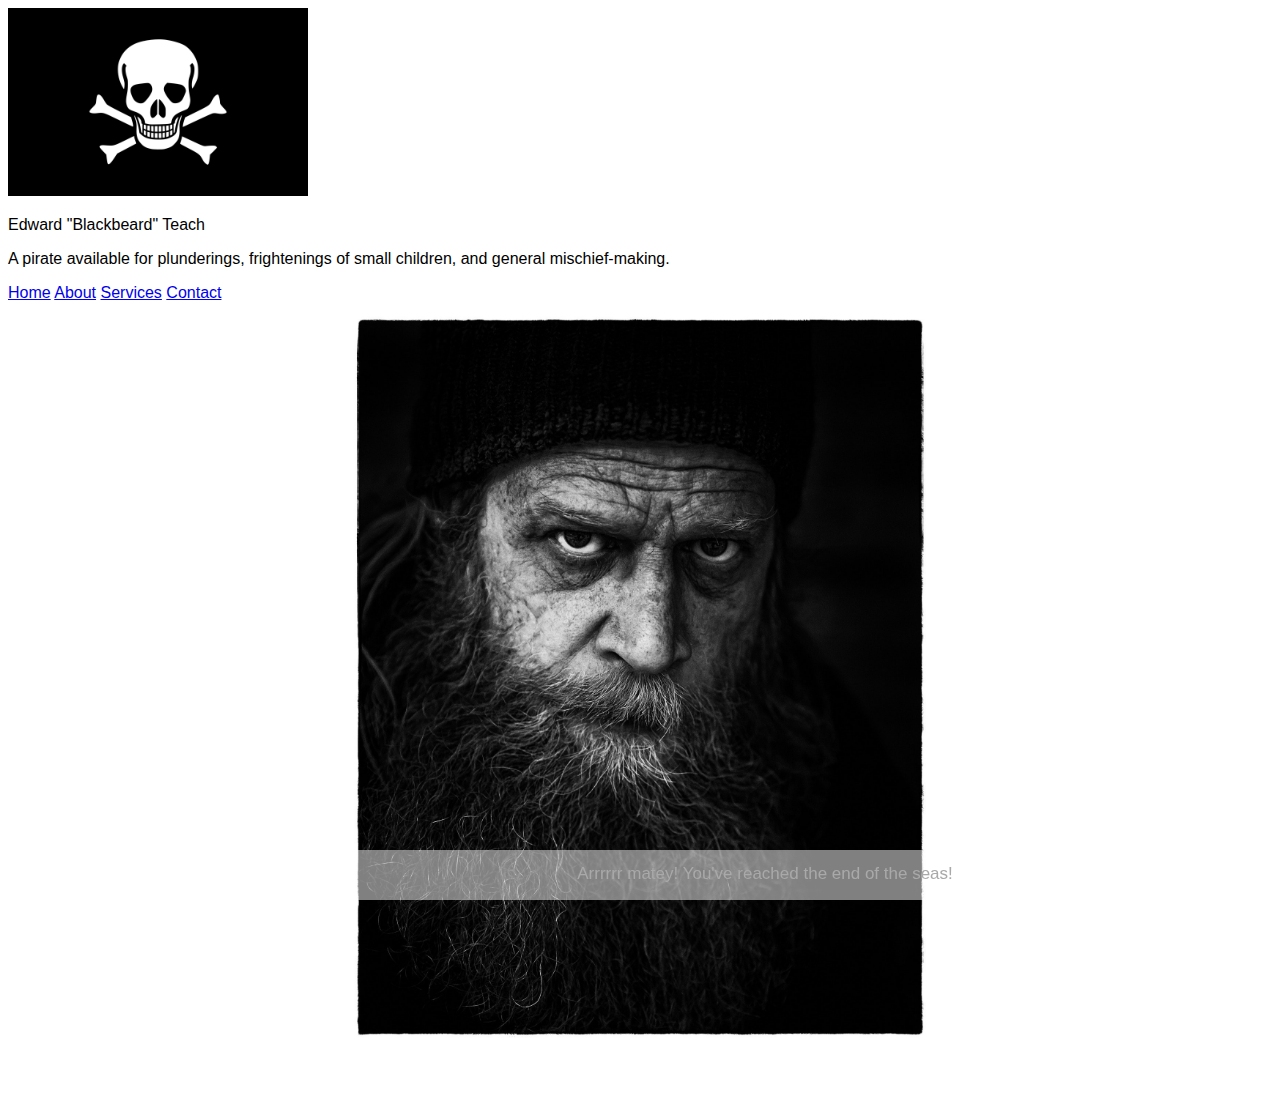
<file: index.html>
<!DOCTYPE html>
<html lang="en">
<head>
<title>Blackbeard the Pirate</title>
<meta charset="utf-8">
<meta name="viewport" content="width=device-width, initial-scale=1">
<link rel="stylesheet" href="css/styles.css">
</head>
<body>

<!-- Identity header -->
<div class="header">
  <div class="header-section left">
    <a href="index.html"><img src="assets/750px-Pirate_Flag.png" alt="Pirate flag logo" class="logo"></a>
  </div>
  <div class="header-section right">
    <p class="name">Edward "Blackbeard" Teach</p>
    <p class="tagline">A pirate available for plunderings, frightenings of small children, and general mischief-making.</p>
  </div>
</div>

<!-- Top menu --> 
<div class="topnav">
  <a class="active" href="index.html">Home</a>
  <a href="about.html">About</a>
  <a href="services.html">Services</a>
  <a href="contact.html">Contact</a>
</div> 

<!-- Main Content -->
<div>
  <img src="assets/blackbeard.jpg" alt="Blackbeard the pirate" class="hero-image">
</div>
<!--
<div class="row">
  <div class="column side" style="background-color:#aaa;">
  	<p>This is the first column of text and I will put stuff here.</p>
  	<p>This is the first column of text but the second paragraph.</p>
  </div>
  <div class="column middle" style="background-color:#bbb;">Column</div>
  <div class="column side" style="background-color:#ccc;">Column</div>
</div>
-->

<div class="footer">
  Arrrrrr matey! You've reached the end of the seas!
</div>

</body>
</html>
</file>
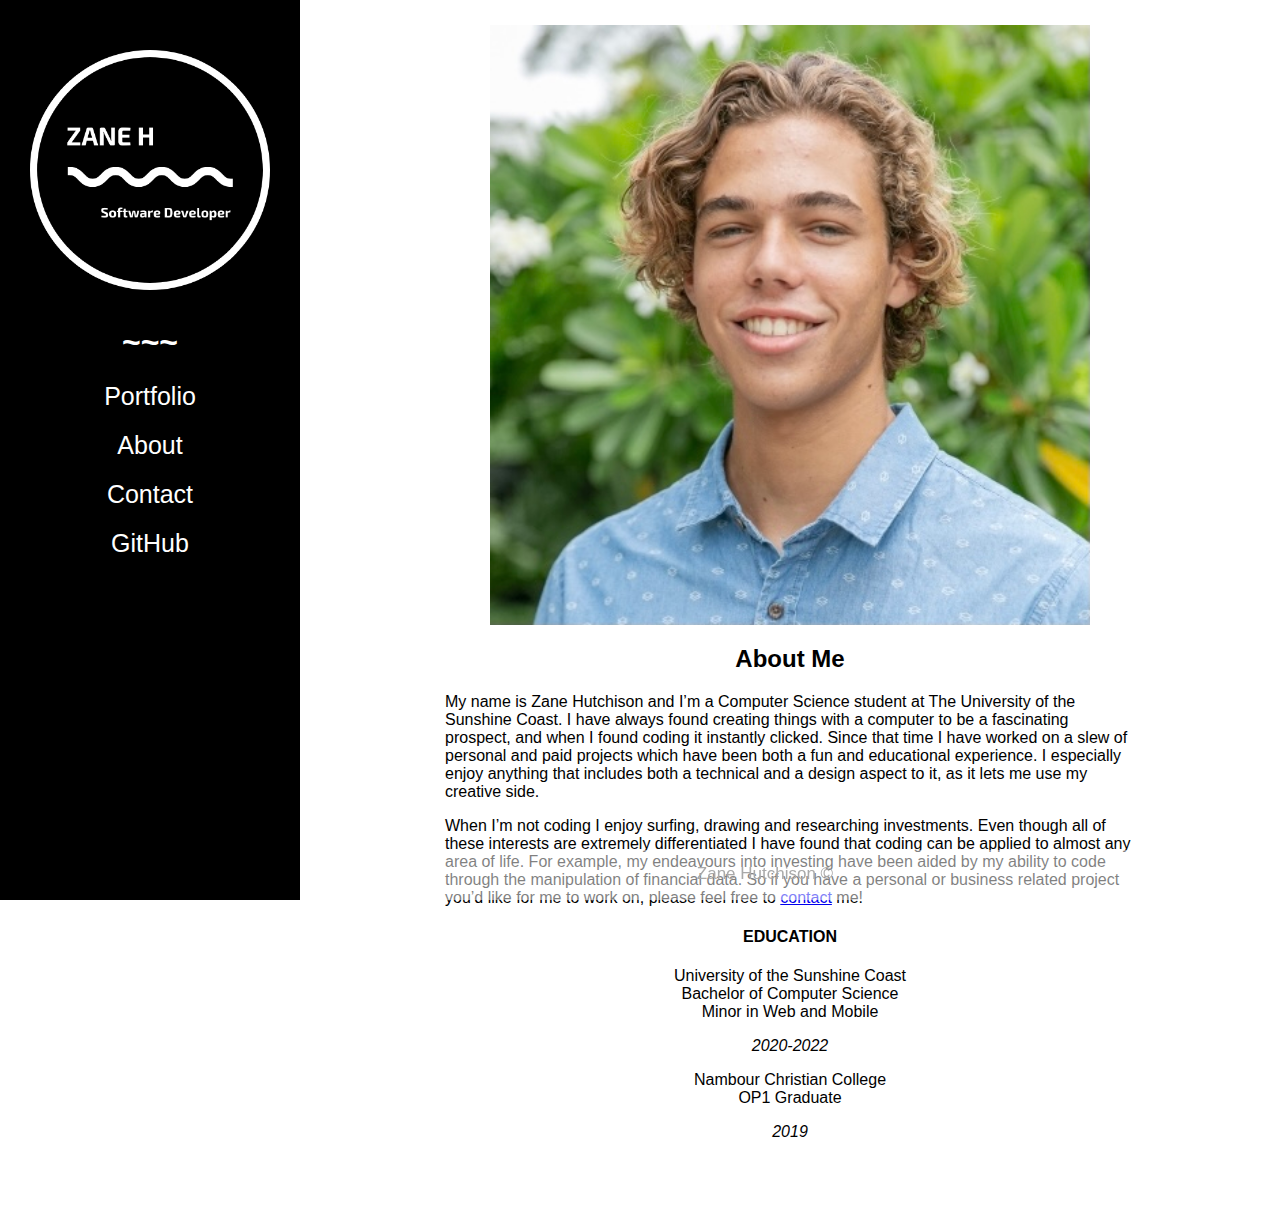
<file: about.html>
<!DOCTYPE html>
<html lang="en">

<head>
  <title>About Me / Zane H</title>
  <meta charset="utf-8">
  <meta name="viewport" content="width=device-width, initial-scale=1">
  <link rel="stylesheet" href="css/styles.css">
</head>

<body>

  <!-- Side navigation -->
  <div class="sidenav">
    <div class="imgBox">
      <div class="imageInn">
        <img src="assets/logo.png" alt="Logo" class="logo">
      </div>
      <div class="hoverImg">
        <a href="portfolio.html"><img src="assets/logo_hover.png" alt="Logo Hover" class="logo"></a>
      </div>
    </div>
    <h1 style="color:white; text-align: center;">~~~</h1>
    <a href="portfolio.html">Portfolio</a>
    <a class="active" href="about.html">About</a>
    <a href="contact.html">Contact</a>
    <a href="https://github.com/zhutcho">GitHub</a>
  </div>

  <!-- Main content -->
  <div class="sidenav-margin">
    <div class="page">
      <div class="reading">
        <img src="assets/zane_hutchison.jpg" alt="Zane Hutchison" class="hero-image">

        <h2>About Me</h2>
        <p>My name is Zane Hutchison and I’m a Computer Science student at The University of the Sunshine Coast. I have
          always found creating things with a computer to be a fascinating prospect, and when I found coding it
          instantly clicked. Since that time I have worked on a slew of personal and paid projects which have been both
          a fun and educational experience. I especially enjoy anything that includes both a technical and a design
          aspect to it, as it lets me use my creative side.</p>

        <p>When I’m not coding I enjoy surfing, drawing and researching investments. Even though all of these interests
          are extremely differentiated I have found that coding can be applied to almost any area of life. For
          example, my endeavours into investing have been aided by my ability to code through the manipulation of
          financial data. So if you have a personal or business related project you’d like for me to work on, please
          feel free to <a href="contact.html">contact</a> me!</p>

        <center>
          <h4>EDUCATION</h4>

          <p>University of the Sunshine Coast </br>Bachelor of Computer Science </br>Minor in Web and Mobile</p>
          <p class="italicize">2020-2022</p>

          <p>Nambour Christian College </br> OP1 Graduate</p>
          <p class="italicize">2019</p>
        </center>

      </div>
    </div>

    <!-- Footer -->
    <div class="footer">
      Zane Hutchison &copy
    </div>
  </div>

</body>

</html>
</file>
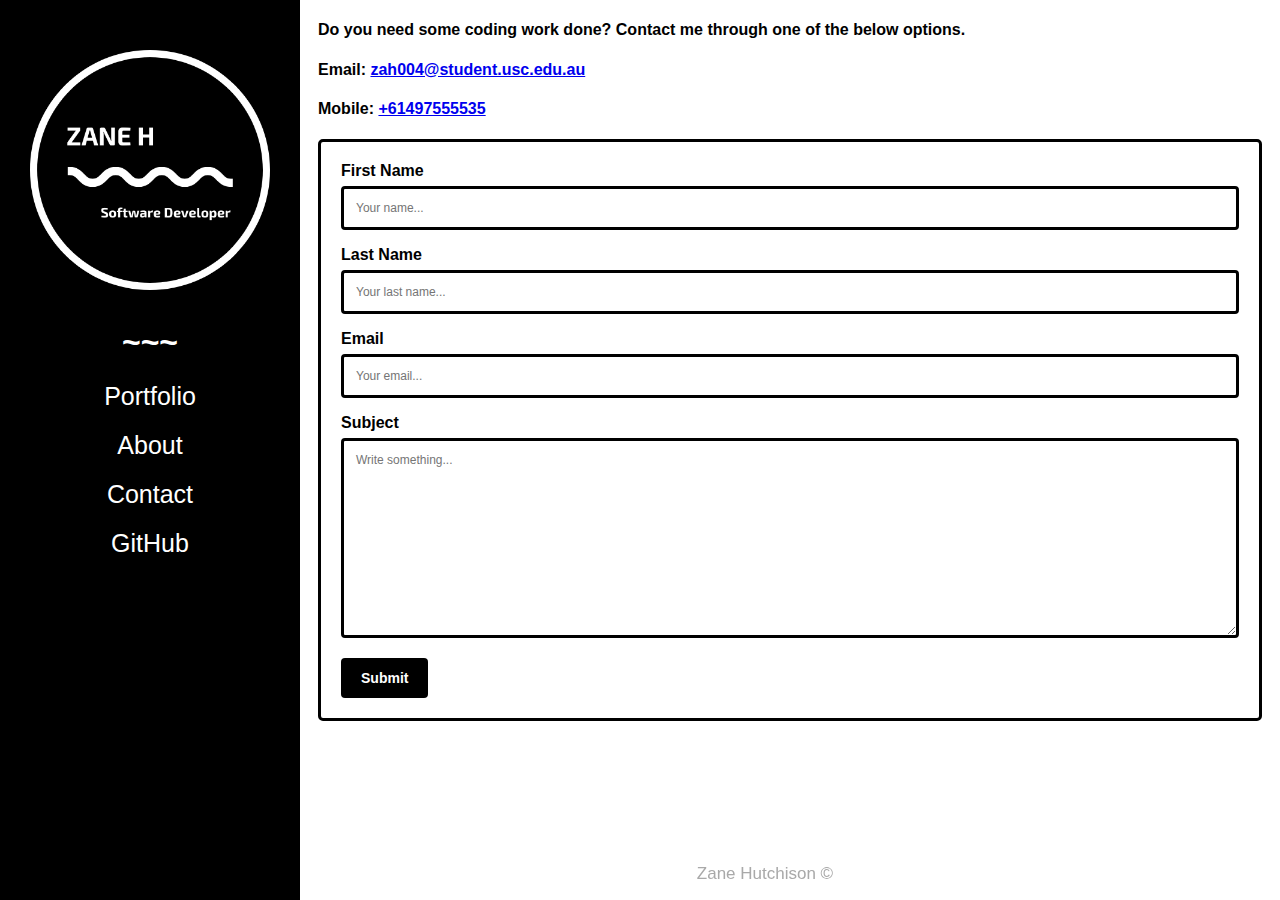
<file: contact.html>
<!DOCTYPE html>
<html lang="en">

<head>
  <title>Contact Me / Zane H</title>
  <meta charset="utf-8">
  <meta name="viewport" content="width=device-width, initial-scale=1">
  <link rel="stylesheet" href="css/styles.css">
</head>

<body>

  <!-- Side navigation -->
  <div class="sidenav">
    <div class="imgBox">
      <div class="imageInn">
        <img src="assets/logo.png" alt="Logo" class="logo">
      </div>
      <div class="hoverImg">
        <a href="portfolio.html"><img src="assets/logo_hover.png" alt="Logo Hover" class="logo"></a>
      </div>
    </div>
    <h1 style="color:white; text-align: center;">~~~</h1>
    <a href="portfolio.html">Portfolio</a>
    <a href="about.html">About</a>
    <a class="active" href="contact.html">Contact</a>
    <a href="https://github.com/zhutcho">GitHub</a>
  </div>

  <!-- Main content -->
  <div class="sidenav-margin">
    <div class="page">
      <div>
        <h4>Do you need some coding work done? Contact me through one of the below options.</h4>
        <h4>Email: <a href="mailto:zah004@student.usc.edu.au">zah004@student.usc.edu.au</a></h4>
        <h4>Mobile: <a href="tel:+61497555535">+61497555535</a></h4>
      </div>

      <div class="container">
        <form action="action_page.php">

          <label for="fname" class="bold">First Name</label>
          <input type="text" id="fname" name="firstname" placeholder="Your name...">

          <label for="lname" class="bold">Last Name</label>
          <input type="text" id="lname" name="lastname" placeholder="Your last name...">

          <label for="email" class="bold">Email</label>
          <input type="text" id="email" name="email" placeholder="Your email...">

          <label for="subject" class="bold">Subject</label>
          <textarea id="subject" name="subject" placeholder="Write something..." style="height:200px"></textarea>

          <input type="submit" value="Submit">

        </form>
      </div>
    </div>

    <!-- Footer -->
    <div class="footer">
      Zane Hutchison &copy
    </div>
  </div>

</body>

</html>
</file>
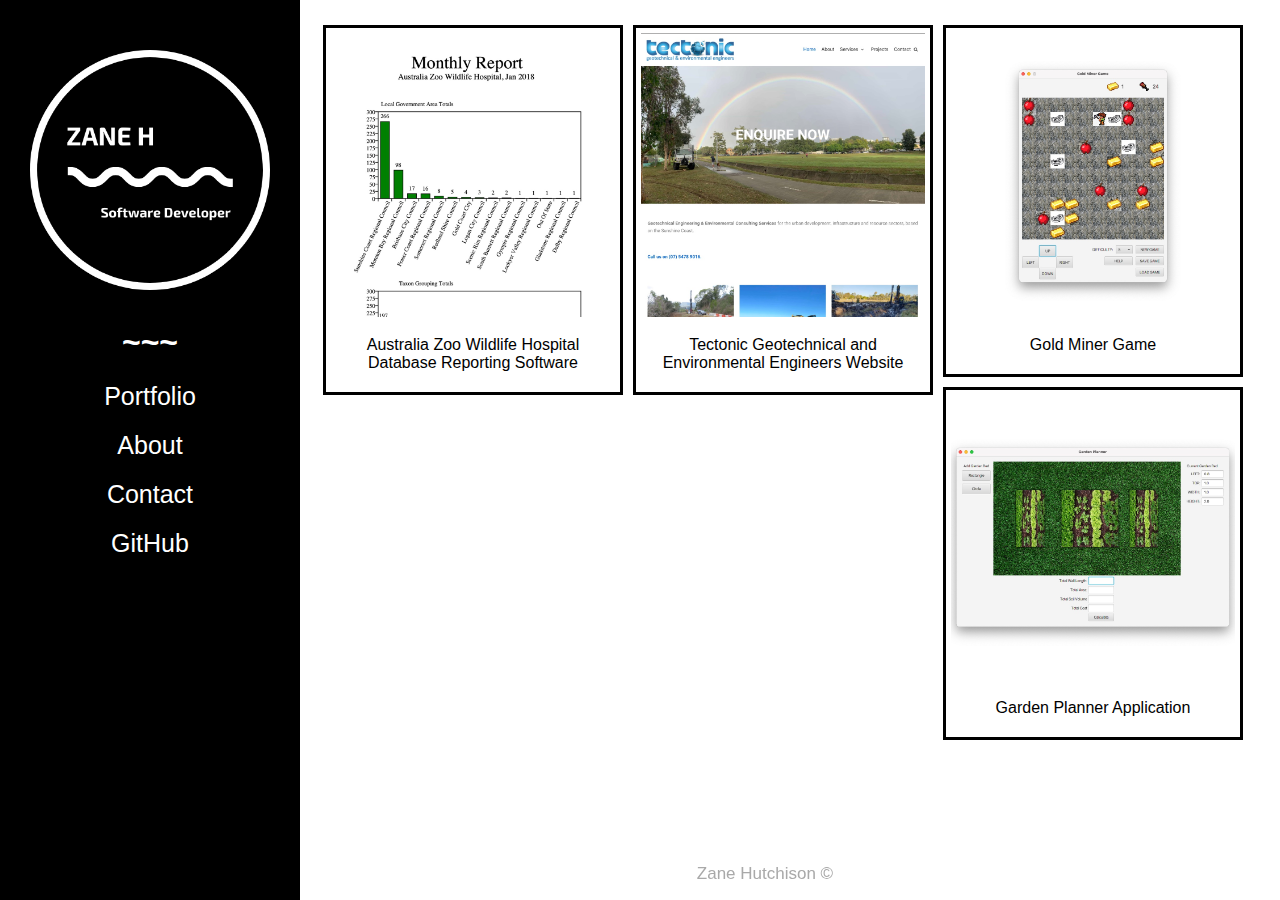
<file: portfolio.html>
<!DOCTYPE html>
<html lang="en">

<head>
  <title>My Portfolio / Zane H</title>
  <meta charset="utf-8">
  <meta name="viewport" content="width=device-width, initial-scale=1">
  <link rel="stylesheet" href="css/styles.css">
</head>

<body>

  <!-- Side navigation -->
  <div class="sidenav">
    <div class="imgBox">
      <div class="imageInn">
        <img src="assets/logo.png" alt="Logo" class="logo">
      </div>
      <div class="hoverImg">
        <a href="portfolio.html"><img src="assets/logo_hover.png" alt="Logo Hover" class="logo"></a>
      </div>
    </div>
    <h1 style="color:white; text-align: center;">~~~</h1>
    <a class="active" href="portfolio.html">Portfolio</a>
    <a href="about.html">About</a>
    <a href="contact.html">Contact</a>
    <a href="https://github.com/zhutcho">GitHub</a>
  </div>

  <!-- Main content -->
  <div class="sidenav-margin">
    <div class="page">
      <div class="gallery">
        <a target="_blank" href="assets/portfolio_azwh.jpg">
          <img src="assets/portfolio_azwh.jpg" alt="Australia Zoo Wildlife Hospital Database Reporting Software">
        </a>
        <div class="desc">Australia Zoo Wildlife Hospital Database Reporting Software</div>
      </div>

      <div class="gallery">
        <a target="_blank" href="assets/portfolio_tectonic.jpg">
          <img src="assets/portfolio_tectonic.jpg" alt="Tectonic Geotechnical and Environmental Engineers Website">
        </a>
        <div class="desc">Tectonic Geotechnical and Environmental Engineers Website</div>
      </div>

      <div class="gallery">
        <a target="_blank" href="assets/portfolio_gold_miner.jpg">
          <img src="assets/portfolio_gold_miner.jpg" alt="Gold Miner Game">
        </a>
        <div class="desc">Gold Miner Game</div>
      </div>

      <div class="gallery">
        <a target="_blank" href="assets/portfolio_garden.jpg">
          <img src="assets/portfolio_garden.jpg" alt="Garden Planner Application">
        </a>
        <div class="desc">Garden Planner Application</div>
      </div>
    </div>

    <!-- Footer -->
    <div class="footer">
      Zane Hutchison &copy
    </div>
  </div>

</body>

</html>
</file>
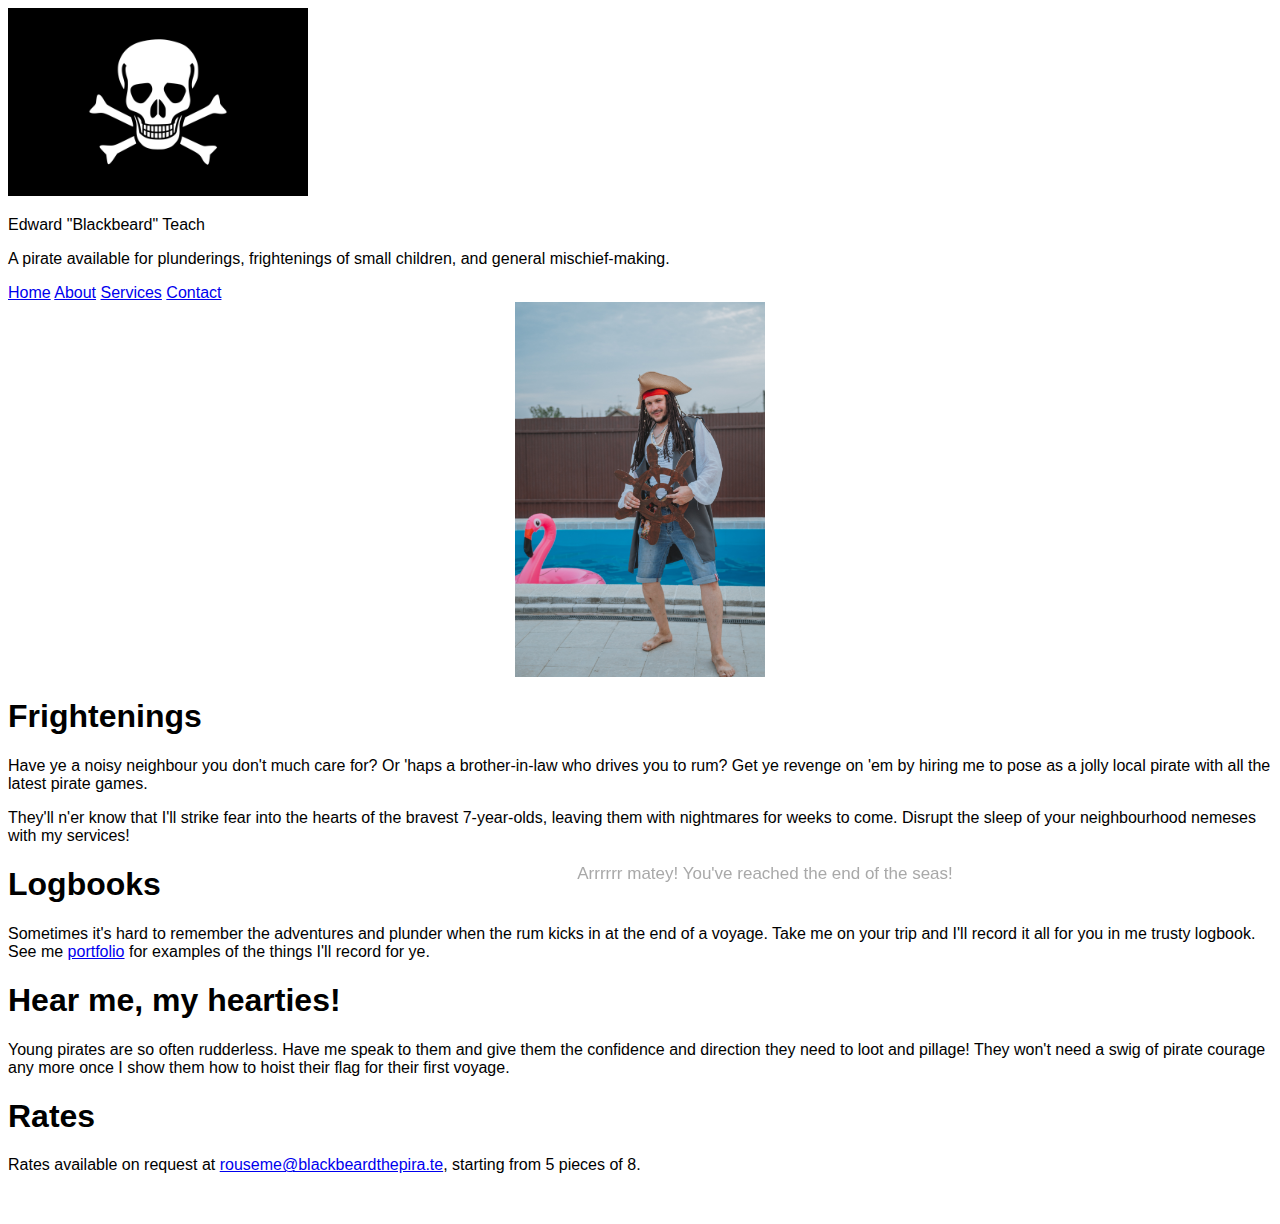
<file: services.html>
<!DOCTYPE html>
<html lang="en">
<head>
<title>How I can "help"</title>
<meta charset="utf-8">
<meta name="viewport" content="width=device-width, initial-scale=1">
<link rel="stylesheet" href="css/styles.css">
</head>
<body>

<!-- Identity header -->
<div class="header">
  <div class="header-section left">
    <a href="index.html"><img src="assets/750px-Pirate_Flag.png" alt="Pirate flag logo" class="logo"></a>
  </div>
  <div class="header-section right">
    <p class="name">Edward "Blackbeard" Teach</p>
    <p class="tagline">A pirate available for plunderings, frightenings of small children, and general mischief-making.</p>
  </div>
</div>

<!-- Top menu --> 
<div class="topnav">
  <a href="index.html">Home</a>
  <a href="about.html">About</a>
  <a class="active" href="services.html">Services</a>
  <a href="contact.html">Contact</a>
</div> 

<!-- Main Content -->
<div class="row">
  <div class="column side">
  	<img src="assets/pirate-portrait.jpg" alt="pirate" class="hero-image" style="width:250px">
  </div>
  <div class="column middle">
      <h1>Frightenings</h1>
		<p>Have ye a noisy neighbour you don't much care for? Or 'haps a brother-in-law who drives you to rum? Get ye revenge on 'em by hiring me to pose as a jolly local pirate with all the latest pirate games.</p>
		<p>They'll n'er know that I'll strike fear into the hearts of the bravest 7-year-olds, leaving them with nightmares for weeks to come. Disrupt the sleep of your neighbourhood nemeses with my services!</p>
		<h1>Logbooks</h1>
		<p>Sometimes it's hard to remember the adventures and plunder when the rum kicks in at the end of a voyage. Take me on your trip and I'll record it all for you in me trusty logbook. See me <a href="portfolio.html">portfolio</a> for examples of the things I'll record for ye.</p>
		<h1>Hear me, my hearties!</h1>
		<p>Young pirates are so often rudderless. Have me speak to them and give them the confidence and direction they need to loot and pillage! They won't need a swig of pirate courage any more once I show them how to hoist their flag for their first voyage.</p>
	<h1>Rates</h1>
	<p>Rates available on request at <a href="mailto:rouseme@blackbeardthepira.te">rouseme@blackbeardthepira.te</a>, starting from 5 pieces of 8.</p>
	</div>
  </div>
</div>


<div class="footer">
  Arrrrrr matey! You've reached the end of the seas!
</div>

</body>
</html>

<!-- -------------- Sources --------------------
Poolside pirate: Public domain via https://www.pexels.com/photo/happy-young-actor-in-pirate-costume-standing-on-poolside-with-inflatable-flamingo-mattress-5541660/
</file>
<file: css/styles.css>
* {
  box-sizing: border-box;
}

body {
  font-family: 'Helvetica Neue', sans-serif;
  font-size: 16px;
  margin-bottom: 50px;
}

h1, h2, h3, h4, h5, h6 {
  font-family: 'Helvetica Neue', sans-serif;
}

h2 {
  text-align: center;
}

label {
  font-family: 'Helvetica Neue', sans-serif;
}


/* ----- Image styling ----- */
img.logo {
  width: 300px;
}

.imgBox {
  position: relative;
  float: left;
}

.imgBox .hoverImg {
  position: absolute;
  left: 0;
  top: 0;
  display: none;
}

.imgBox:hover .hoverImg {
  display: block;
}

img.hero-image {
  display: block;
  align-content: center;
  margin-left: auto;
  margin-right: auto;
  width: 600px;
}

/* --- Side navigation --- */

/* The sidebar menu */
.sidenav {
  height: 100%;
  width: 300px;
  position: fixed;
  z-index: 1;
  top: 0;
  left: 0;
  background-color: black;
  overflow-x: hidden;
  padding-top: 20px;
}

/* The navigation menu links */
.sidenav a {
  padding: 0px 0px 20px 0px;
  text-decoration: none;
  font-size: 25px;
  color: white;
  text-align: center;
  display: block;
}

/* When you mouse over the navigation links, change their color */
.sidenav a:hover {
  color: #c9e265;
}

/* Style page content */
.sidenav-margin {
  margin-left: 300px;
  padding: 0px 10px;
}

/* On smaller screens, where height is less than 450px, change the style of the sidebar (less padding and a smaller font size) */
@media screen and (max-height: 450px) {
  .sidenav {padding-top: 15px;}
  .sidenav a {font-size: 18px;}
}

/* Image gallery styles */
div.gallery {
  margin: 5px;
  padding: 5px 5px 5px 5px;
  border: 3px solid black;
  float: left;
  min-width: 300px;
  width: 30%;
}

div.gallery:hover {
  border: 3px solid #c9e265;
  background-color: #c9e265;
}

div.gallery img {
  width: 100%;
  height: auto;
}

div.desc {
  padding: 15px;
  text-align: center;
}

div.clearfix::after {
  content: "";
  clear: both;
  display: table;
}

/* --- Custom divisions--- */
div.page {
  max-width: 980px;
  margin-left: auto;
  margin-right: auto;
  margin-top: 20px;
  margin-bottom: 20px;
}

div.reading {
  max-width: 700px;
  padding: 5px 5px;
  margin-left: auto;
  margin-right: auto;
}

/* --- Custom styling --- */

.italicize {
  font-style: italic;
}

.bold {
  font-weight: bold;
}

/* --- Contact form --- */

/* Styling text input */
input[type=text], select, textarea {
  font-family: 'Helvetica Neue', sans-serif;
  font-size: 12px;
  width: 100%;
  padding: 12px;
  border: 3px solid black;
  border-radius: 4px;
  box-sizing: border-box;
  margin-top: 6px;
  margin-bottom: 16px;
  resize: vertical
}

/* Styling the submit button */
input[type=submit] {
  font-family: 'Helvetica Neue', sans-serif;
  font-size: 14px;
  font-weight: bold;
  background-color: #000000;
  color: white;
  padding: 12px 20px;
  border: none;
  border-radius: 4px;
  cursor: pointer;
}

/* Submit button hover effects */
input[type=submit]:hover {
  background-color: #474747;
}

/* Adding a container around the form */
.container {
  border-radius: 5px;
  border: 3px solid black;
  padding: 20px;
}

/* --- Footer --- */
.footer {
  background-color: rgba(255, 255, 255, 0.5);
  position: fixed;
  height: 50px;
  overflow: hidden;
  clear: left;
  font-family: 'Helvetica Neue', sans-serif;
  color: darkgrey;
  text-align: center;
  bottom: 0px;
  left: 250px;
  right: 0px;
  margin-bottom: 0px;
  padding: 14px 16px;
  text-decoration: none;
  font-size: 17px;
}
</file>
